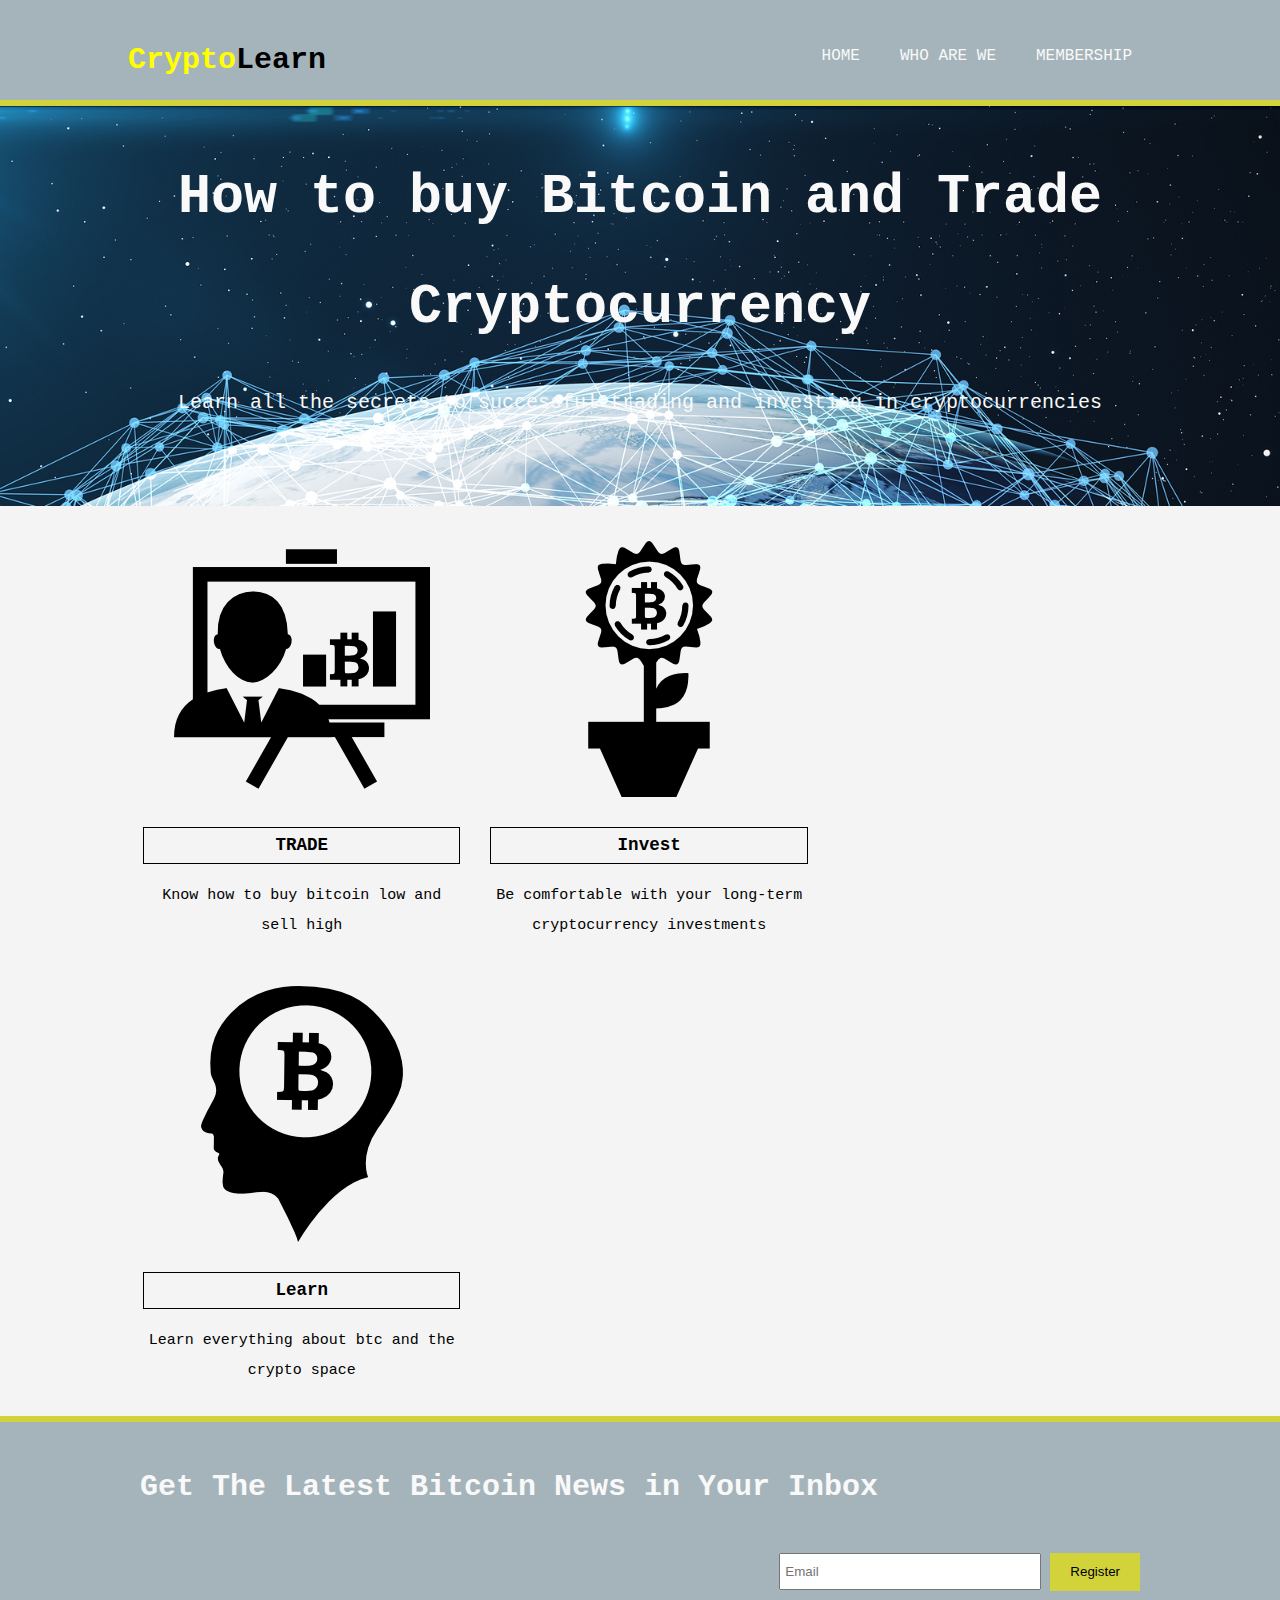
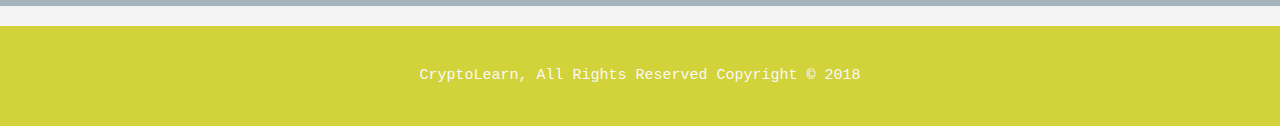
<file: index.html>
<!DOCTYPE html>
<html>
<head>
<title> Cryptocurrency Trading | Main</title>
<meta name="description" content="Learn how to trade bitcoin, litecoin, ethereum and other cryptocurrency tokens, stay updated on the bitcoin price and follow latest bitcoin news!">
<meta name="keywords" content="bitcoin, cryptocurrency, litecoin, what is bitcoin, trading, trade, bitcoin price, btc to usd">
<meta charset="UTF-8">
<meta name="viewport" content="width=device-width, initial-scale=1">
<link rel="stylesheet" href="css/style.css" type="text/css">
<link rel="icon" type="image/jpg" href="./slike/bitcoin.jpg">
<!-- Global site tag (gtag.js) - Google Analytics -->
<script async src="https://www.googletagmanager.com/gtag/js?id=UA-129571965-1"></script>
<script>
  window.dataLayer = window.dataLayer || [];
  function gtag(){dataLayer.push(arguments);}
  gtag('js', new Date());

  gtag('config', 'UA-129571965-1');
</script>
	        <script type="text/javascript">
		var headID = document.getElementsByTagName("head")[0];
		var newCss = document.createElement('link');
		newCss.rel = 'stylesheet';
		newCss.type = 'text/css';
		window._botUsername = '849790';
		window._botName = 'soulZAP';
		newCss.href = "https://rebot.me/assets/css/bot.css";
		var newScript = document.createElement('script');
		newScript.src = "https://rebot.me/assets/js/bot.js";
		newScript.type = 'text/javascript';
		headID.appendChild(newScript);
		headID.appendChild(newCss);
		</script>
	    

</head>
<body>
	<header>
		<div class="klasa1">
			<div id="kritpo">
				<h1><span class="zuto">Crypto</span>Learn</h1>
			</div>
			<nav>
				<ul>
					<li><a href="index.html">Home</a></li>
					<li><a href="whoarewe.html">Who Are We</a></li>
					<li><a href="member.html">Membership</a></li>
				</ul>
			</nav>
		</div>
	</header>
	
	<section id="pocetna">
		<div class="klasa1">
			<h1>How to buy Bitcoin and Trade Cryptocurrency</h1>
			<p>Learn all the secrets to successful trading and investing in cryptocurrencies</p>
		</div>
	</section>
	
		
	<section id="ikone">
		<div class="klasa1">
			<div class="pojedinacno">
				<img src="./slike/trade.png" alt="Trade Cryptocurrency">
				<h3>TRADE</h3>
				<p>Know how to buy bitcoin low and sell high</p>
			</div>
			<div class="pojedinacno">
				<img src="./slike/invest.png" alt="Buy Bitcoin">
				<h3>Invest</h3>
				<p>Be comfortable with your long-term cryptocurrency investments</p>
			</div>
			<div class="pojedinacno">
				<img src="./slike/learn.png" alt="Learn What is Bitcoin">
				<h3>Learn</h3>
				<p>Learn everything about btc and the crypto space </p>
			</div>
		</div>
	</section>
	<section id="sabskrajb">
		<div class="klasa1">
			<h1>Get The Latest Bitcoin News in Your Inbox</h1>
			<form>
			 <input type="email" placeholder="Email">
			 <button type="submit" class="dugme">Register</button>
			</form>
		</div>
	</section>
	
	<footer>
		<p>CryptoLearn, All Rights Reserved Copyright &copy; 2018</p>
	</footer>
	<script type="text/javascript" src="//s7.addthis.com/js/300/addthis_widget.js#pubid=ra-5bf49c8fd8f8b8e6"></script>
</body>
</html>
</file>
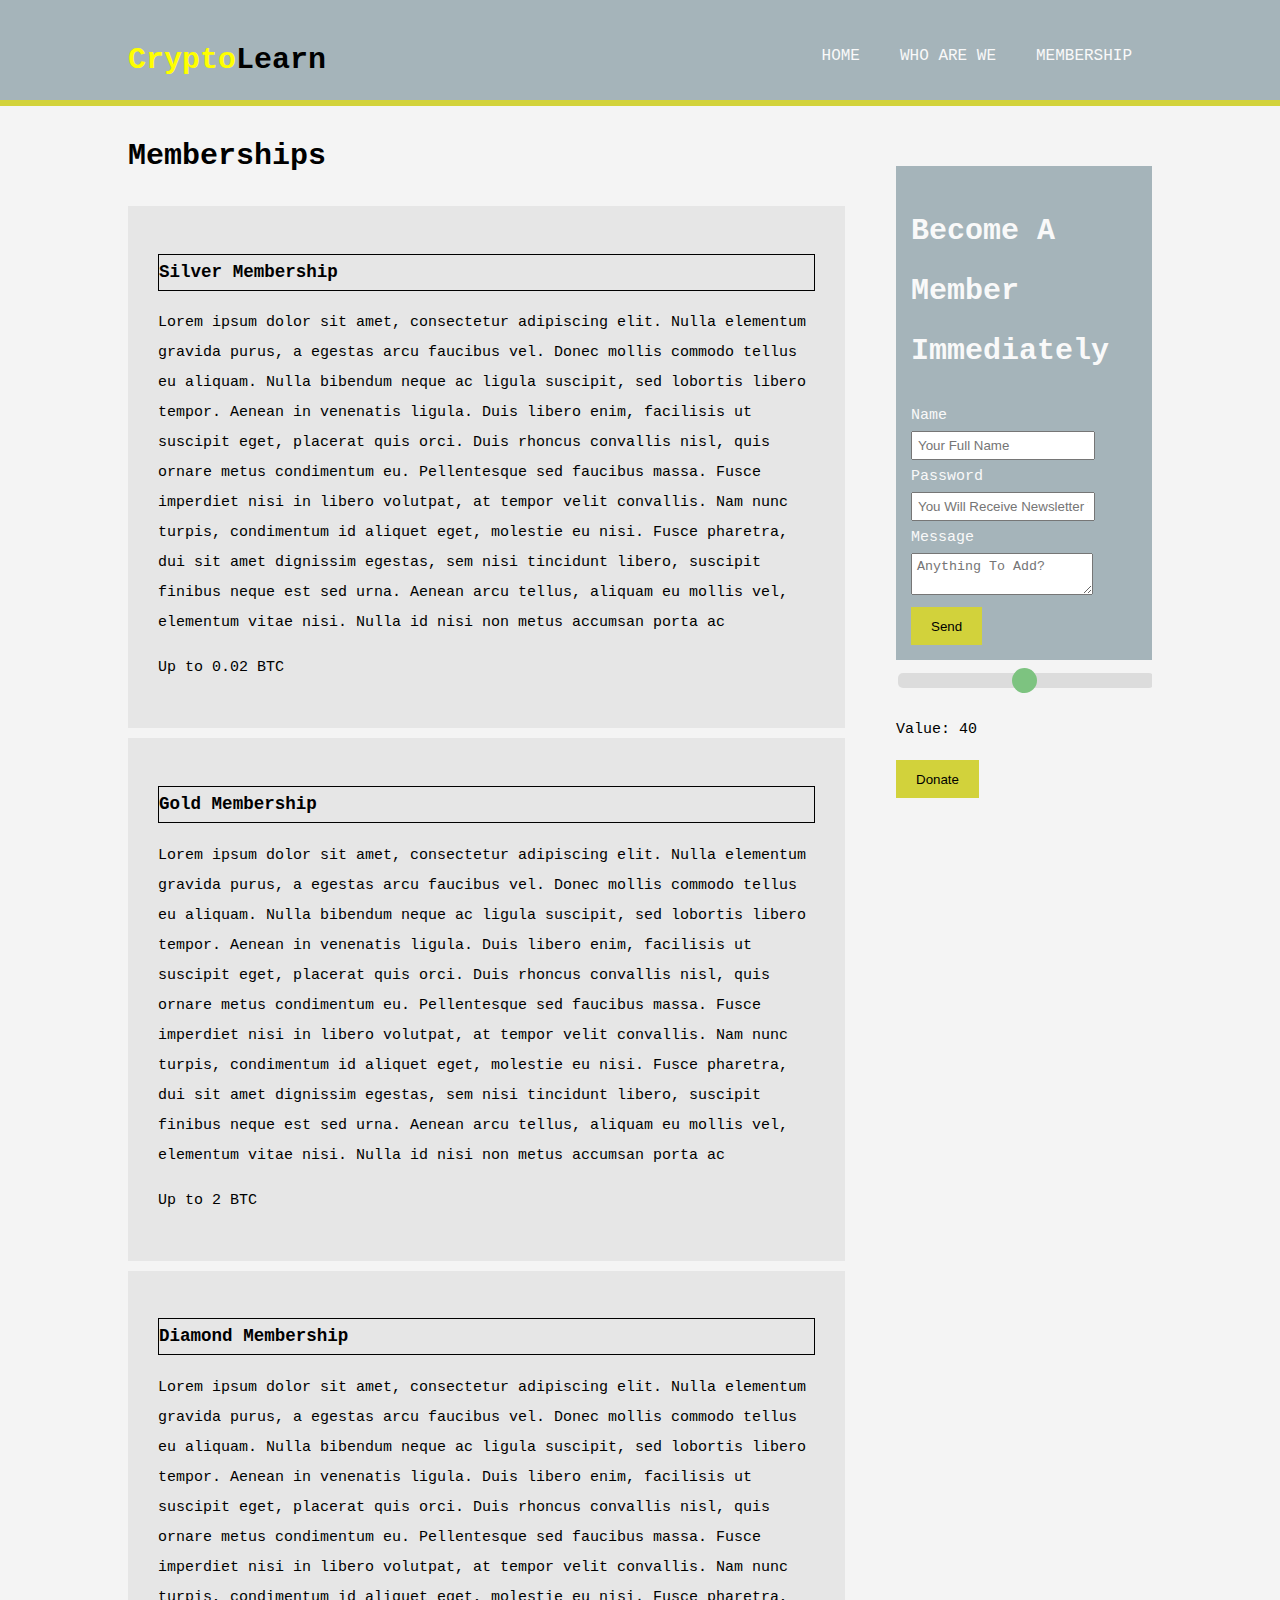
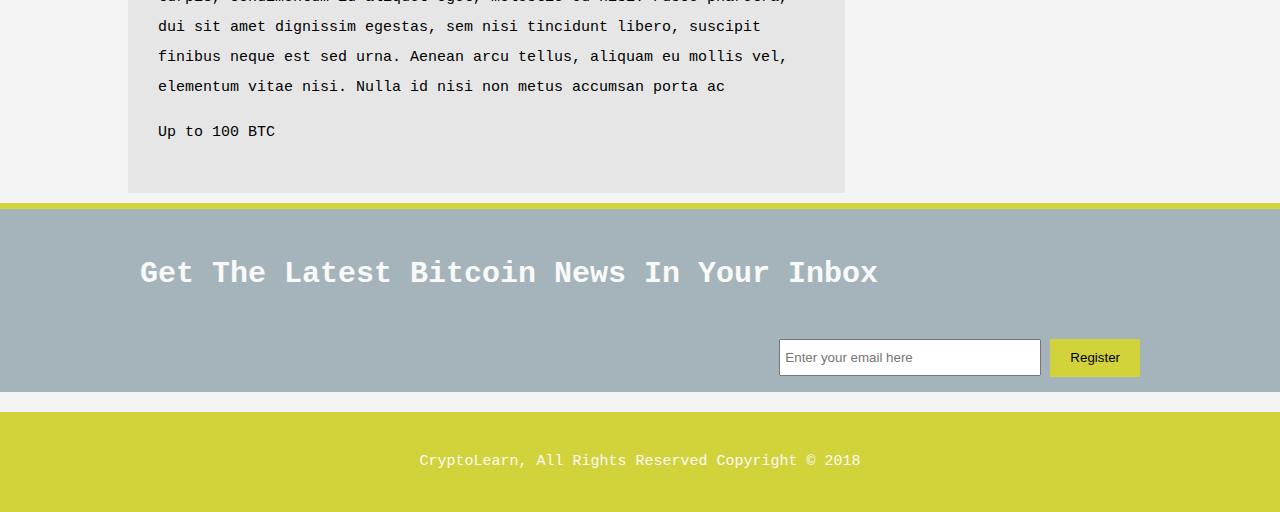
<file: member.html>
<!DOCTYPE html>
<html>
<head>
<title> Crypto Learn | Membership</title>
<meta charset="UTF-8">
<meta name="description" content="Learn how to trade bitcoin, litecoin, ethereum and other cryptocurrency tokens, stay updated on the bitcoin price and follow latest bitcoin news!">
<meta name="keywords" content="bitcoin, cryptocurrency, litecoin, what is bitcoin, trading, trade, bitcoin price, btc to usd">
<meta name="viewport" content="width=device-width, initial-scale=1">
<link rel="stylesheet" href="css/style.css" type="text/css">
<link rel="" href="#">
<link rel="icon" type="image/jpg" href="./slike/bitcoin.jpg">
<!-- Global site tag (gtag.js) - Google Analytics -->
<script async src="https://www.googletagmanager.com/gtag/js?id=UA-129571965-1"></script>
<script>
  window.dataLayer = window.dataLayer || [];
  function gtag(){dataLayer.push(arguments);}
  gtag('js', new Date());

  gtag('config', 'UA-129571965-1');
</script>

</head>
<body>

	<header>
		<div class="klasa1">
			<div id="kritpo">
				<h1><span class="zuto">Crypto</span>Learn</h1>
			</div>
			<nav>
				<ul>
					<li><a href="index.html">Home</a></li>
					<li><a href="whoarewe.html">Who Are We</a></li>
					<li><a href="member.html">Membership</a></li>
				</ul>
			</nav>
		</div>
	</header>
	
	<section>
		<div class="klasa1">
			<article id="sastrane">
				<h1>Memberships</h1>
				<ul id="memberships">
					<li>
						<h3>Silver Membership</h3>
						<p> Lorem ipsum dolor sit amet, consectetur adipiscing elit. Nulla elementum gravida purus, a egestas arcu faucibus vel. Donec mollis commodo tellus eu aliquam. Nulla bibendum neque ac ligula suscipit, sed lobortis libero tempor. Aenean in venenatis ligula. Duis libero enim, facilisis ut suscipit eget, placerat quis orci. Duis rhoncus convallis nisl, quis ornare metus condimentum eu. Pellentesque sed faucibus massa. Fusce imperdiet nisi in libero volutpat, at tempor velit convallis. Nam nunc turpis, condimentum id aliquet eget, molestie eu nisi. Fusce pharetra, dui sit amet dignissim egestas, sem nisi tincidunt libero, suscipit finibus neque est sed urna. Aenean arcu tellus, aliquam eu mollis vel, elementum vitae nisi. Nulla id nisi non metus accumsan porta ac
						</p>
						<p>Up to 0.02 BTC</p>
					</li>
					<li>
						<h3>Gold Membership</h3>
						<p> Lorem ipsum dolor sit amet, consectetur adipiscing elit. Nulla elementum gravida purus, a egestas arcu faucibus vel. Donec mollis commodo tellus eu aliquam. Nulla bibendum neque ac ligula suscipit, sed lobortis libero tempor. Aenean in venenatis ligula. Duis libero enim, facilisis ut suscipit eget, placerat quis orci. Duis rhoncus convallis nisl, quis ornare metus condimentum eu. Pellentesque sed faucibus massa. Fusce imperdiet nisi in libero volutpat, at tempor velit convallis. Nam nunc turpis, condimentum id aliquet eget, molestie eu nisi. Fusce pharetra, dui sit amet dignissim egestas, sem nisi tincidunt libero, suscipit finibus neque est sed urna. Aenean arcu tellus, aliquam eu mollis vel, elementum vitae nisi. Nulla id nisi non metus accumsan porta ac
						</p>
						<p>Up to 2 BTC</p>
					</li>
					<li>
						<h3>Diamond Membership</h3>
						<p> Lorem ipsum dolor sit amet, consectetur adipiscing elit. Nulla elementum gravida purus, a egestas arcu faucibus vel. Donec mollis commodo tellus eu aliquam. Nulla bibendum neque ac ligula suscipit, sed lobortis libero tempor. Aenean in venenatis ligula. Duis libero enim, facilisis ut suscipit eget, placerat quis orci. Duis rhoncus convallis nisl, quis ornare metus condimentum eu. Pellentesque sed faucibus massa. Fusce imperdiet nisi in libero volutpat, at tempor velit convallis. Nam nunc turpis, condimentum id aliquet eget, molestie eu nisi. Fusce pharetra, dui sit amet dignissim egestas, sem nisi tincidunt libero, suscipit finibus neque est sed urna. Aenean arcu tellus, aliquam eu mollis vel, elementum vitae nisi. Nulla id nisi non metus accumsan porta ac
						</p>
						<p>Up to 100 BTC</p>
					</li>
				</ul>
			</article>
			
			<aside id="sidebar">
				<div class="tamnijetekst">
				<h1>Become A Member Immediately</h1>
				<form class="poruka">
				<div>
					<label>Name</label><br>
					<input type="text" placeholder="Your Full Name" id="imeK">
				</div>
				<div>
					<label>Password</label><br>
					<input type="password" placeholder="You Will Receive Newsletter To This Email" id="passK">
				</div>
				<div>
					<label>Message</label><br>
					<textarea placeholder="Anything To Add?" id="msgK"></textarea>
				</div>
				<button class="dugme" type="submit" onclick="TrajKec()">Send</button>
				</form>
				</div>
				<div class="""slidecontainer">
					<input type="range" min="1" max="80" value="40" class="slider" id="myRange">
					<p>Value: <span id="demo"></span></p>
				</div>
				<button type="submit" class="dugme" id="donatedugme" onclick="resetvrednost()">Donate</button>
			</aside>
			
		</div>
	</section>
		<section id="sabskrajb">
		<div class="klasa1">
			<h1>Get The Latest Bitcoin News In Your Inbox</h1>
			<form>
			 <input type="email" placeholder="Enter your email here">
			 <button type="submit" class="dugme">Register</button>
			</form>
		</div>
	</section>
	
	<footer>
		<p>CryptoLearn, All Rights Reserved Copyright &copy; 2018</p>
	</footer>

	<script type="text/javascript" src="slajder.js"></script>
</body>
</html>
</file>
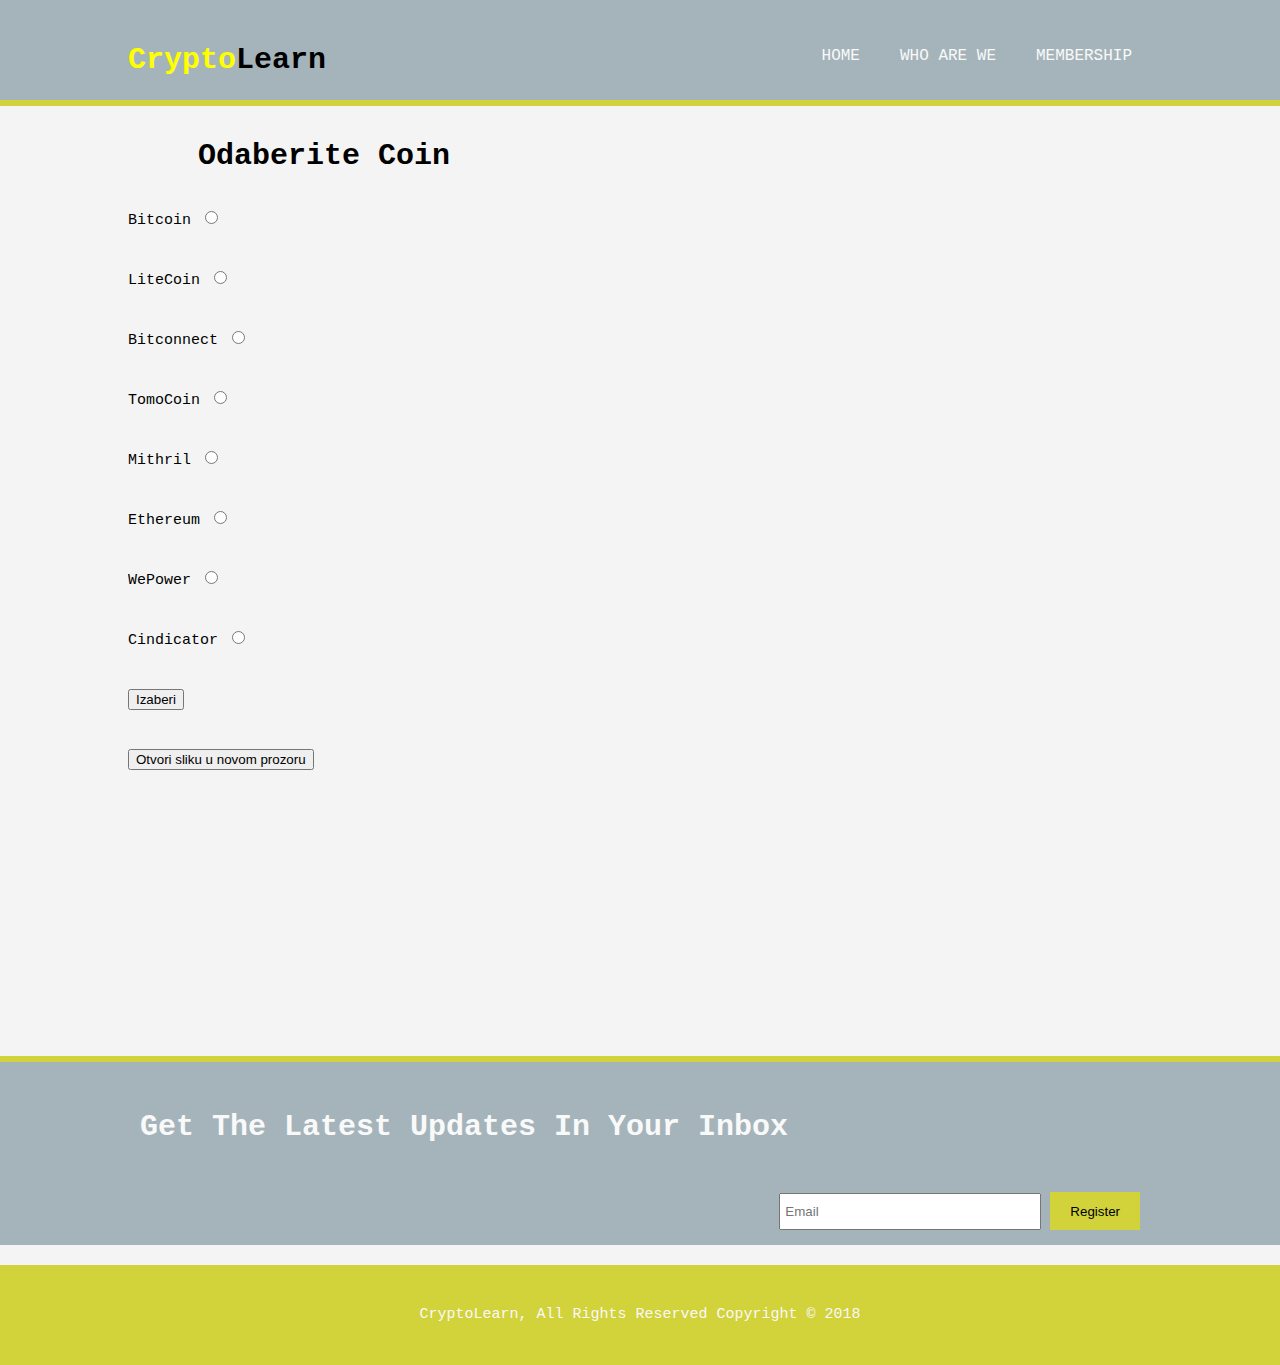
<file: whoarewe.html>
<!DOCTYPE html>
<html>
<head>
<title> Crypto Learn | Who Are We</title>
<meta charset="UTF-8">
<meta name="description" content="Learn how to trade bitcoin, litecoin, ethereum and other cryptocurrency tokens, stay updated on the bitcoin price and follow latest bitcoin news!">
<meta name="keywords" content="bitcoin, cryptocurrency, litecoin, what is bitcoin, trading, trade, bitcoin price, btc to usd">
<meta name="viewport" content="width=device-width, initial-scale=1">
<link rel="stylesheet" href="css/style.css" type="text/css">
<link rel="icon" type="image/jpg" href="./slike/bitcoin.jpg">
<!-- Global site tag (gtag.js) - Google Analytics -->
<script async src="https://www.googletagmanager.com/gtag/js?id=UA-129571965-1"></script>
<script>
  window.dataLayer = window.dataLayer || [];
  function gtag(){dataLayer.push(arguments);}
  gtag('js', new Date());

  gtag('config', 'UA-129571965-1');
</script>

</head>
<body onload="checkCookie()">
	<header>
		<div class="klasa1">
			<div id="kritpo">
				<h1><span class="zuto">Crypto</span>Learn</h1>
			</div>
			<nav>
				<ul>
					<li><a href="index.html">Home</a></li>
					<li><a href="whoarewe.html">Who Are We</a></li>
					<li><a href="member.html">Membership</a></li>
				</ul>
			</nav>
		</div>
	</header>
	
		<h1> &nbsp;&nbsp;&nbsp;&nbsp;&nbsp;&nbsp;&nbsp;&nbsp;&nbsp;&nbsp;&nbsp;Odaberite Coin </h1>
			<form name="forma" id="sastrane">
				<div class="klasa1">
					<label>Bitcoin</label>
					<input type = "radio" name="coin" value="bitcoin"> <br> <br>
				   <label>LiteCoin</label>
				   <input type = "radio" name="coin" value="litecoin"> <br> <br>
				   <label>Bitconnect</label>
				   <input type = "radio" name="coin" value="bitconnect"> <br> <br>
				   <label>TomoCoin</label>
				   <input type = "radio" name="coin" value="tomocoin"> <br> <br>
				   <label>Mithril</label>
				   <input type = "radio" name="coin" value="mithril"> <br> <br>
				   <label>Ethereum</label>
				   <input type = "radio" name="coin" value="ethereum"> <br> <br>
				   <label>WePower</label>
				   <input type = "radio" name="coin" value="wepower"> <br> <br>
				   <label>Cindicator</label>
				   <input type = "radio" name="coin" value="cindicator"> <br> <br>
				   
				   <button type="button" onclick="PrikaziLogo()" id="izabranodugme">Izaberi</button> <br> <br>
				    <button type="button" onclick="NoviProzor()" id="novi_prozor">Otvori sliku u novom prozoru</button> <br> <br>
				</div>
			</form>
			<div id="coin_logo"><img id="slika_coin"></div>
			  
		<section id="sabskrajb">
		<div class="klasa1">
			<h1>Get The Latest Updates In Your Inbox</h1>
			<form>
			 <input type="email" placeholder="Email">
			 <button type="submit" class="dugme">Register</button>
			</form>
		</div>
	</section>
	
	<footer>
		<p>CryptoLearn, All Rights Reserved Copyright &copy; 2018</p>
	</footer>
	<script type="text/javascript" src="cookie.js"></script>
</body>
</html>
</file>
<file: css/style.css>
#coin_logo,#slika_coin{width:250px}body,ul{padding:0}#sabskrajb h1,article#sastrane,header #kritpo,header li{float:left}#pocetna,footer{text-align:center}body{font-family:Courier,Arial,Helvetica,sans-serif;line-height:2;font-size:15px;background-color:#f4f4f4;margin:0}#coin_logo{position:relative;left:550px;top:-400px;height:250px}.klasa1{width:80%;margin:auto;overflow:hidden}header #kritpo h1,ul{margin:0}header{background:#A5B4BA;border-bottom:#D2D23B 6px solid;padding-top:30px;min-height:70px}header a{color:#F9F9F9;text-decoration:none;text-transform:uppercase;font-size:16px}.dugme{height:38px;background:#D2D23B;border:0;padding:0 20px}header li{display:inline;padding:0 20px}header nav{float:right;margin-top:10px}header .zuto{color:#ff0;font-weight:700}header a:hover{color:#D2D23B;font-weight:700;font-style:italic}#pocetna{min-height:400px;background:url(../slike/crypto1.jpg);color:#F9F9F9;background-size:100%}#sabskrajb,.tamnijetekst,.waw{background:#A5B4BA;color:#F9F9F9}#pocetna h1{margin-ratio:100px;font-size:55px;margin-bottom:10px}#pocetna p{font-size:20px}#sabskrajb{padding:15px;border-top:#D2D23B 6px solid}#sabskrajb form{float:right;margin-top:15px}#sabskrajb input[type=email]{padding:4px;height:25px;width:250px}#ikone{margin-top:20px}#ikone .pojedinacno{float:left;text-align:center;width:31%;padding:15px}aside#sidebar{float:right;width:25%;margin-top:50px;margin-bottom:50px}aside#sidebar .poruka input,aside#sidebar .poruka textarea{width:75%;padding:5px}h3{border:1px solid #000}article#sastrane{width:70%}.tamnijetekst,.waw{padding:15px;margin-top:10px;margin-bottom:10px}ul#memberships li{list-style:none;padding:30px;border:5 solid #F9F9F9;margin-bottom:10px;background:#e6e6e6}footer{padding:20px;margin-top:20px;color:#F9F9F9;background-color:#D2D23B}@media(max-width:840px){#ikone .pojedinacno,#sabskrajb form,#sabskrajb h1,article#sastrane,aside#sidebar,header #kritpo,header nav,header nav li{float:none;text-align:center;width:100%}header{padding-bottom:18px}#pocetna h1{margin-top:35px}#sabskrajb button{display:block;width:100%}#sabskrajb form input[type=email]{width:100%;margin-bottom:5px}}.slider{-webkit-appearance:none;width:100%;height:15px;border-radius:5px;background:#d3d3d3;outline:0;opacity:.7;-webkit-transition:.2s;transition:opacity .2s}.slider:hover{opacity:1}.slider::-webkit-slider-thumb{-webkit-appearance:none;appearance:none;width:25px;height:25px;border-radius:50%;background:#4CAF50;cursor:pointer}.slider::-moz-range-thumb{width:25px;height:25px;border-radius:50%;background:#4CAF50;cursor:pointer}
</file>
